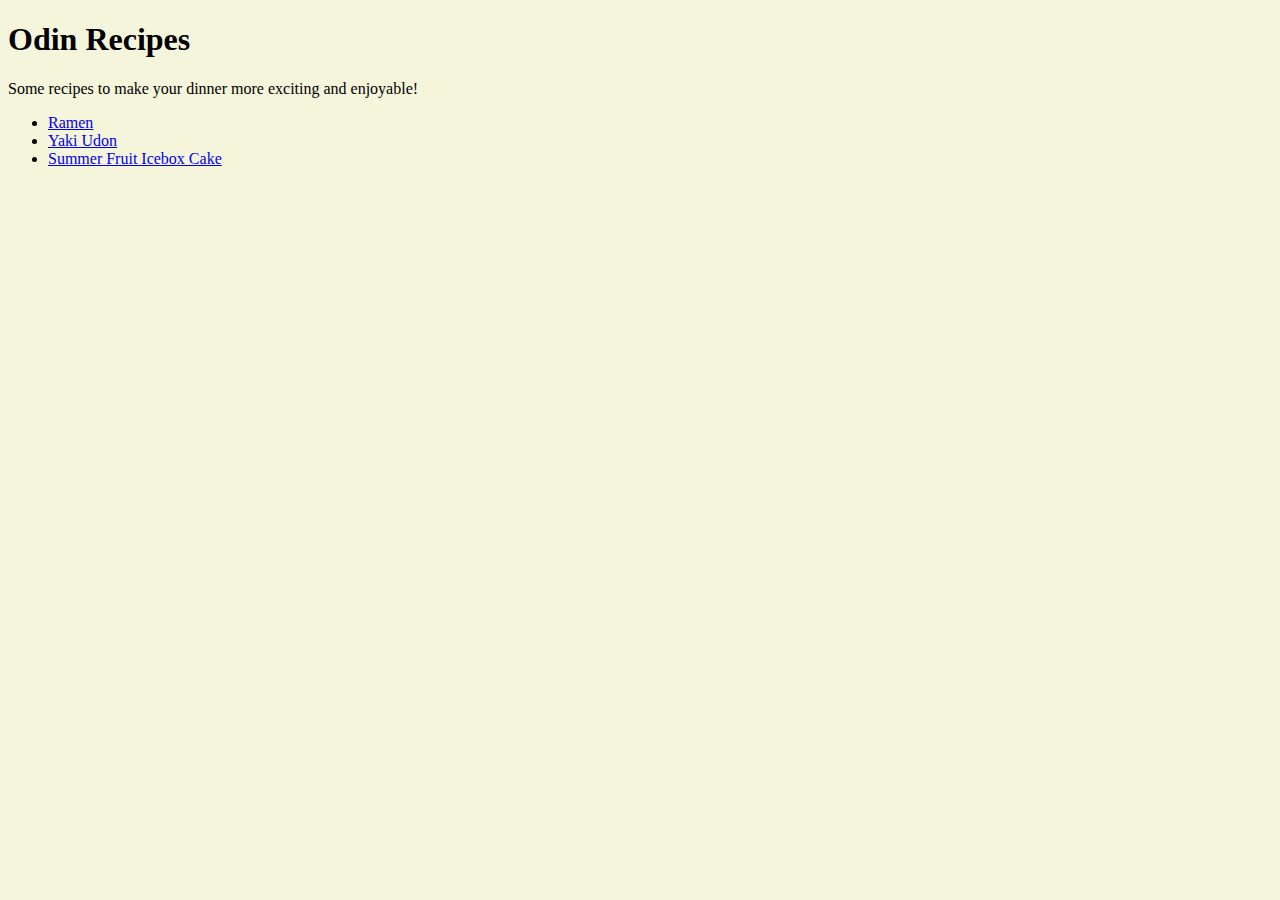
<file: index.html>
<!DOCTYPE html>
<html lang="en">
    <head>
        <meta charset="UTF-8">
        <meta name="viewport" content="width=device-width, initial-scale=1.0">
        <title>Odin Recipes</title>
        <style>
            body {
                background-color: beige;
            }
        </style>
    </head>
    <body>
        <h1>Odin Recipes</h1>
        <p>
            Some recipes to make your dinner more exciting and enjoyable!
        </p>
        <ul>
            <li><a href="recipes/ramen.html">Ramen</a></li>
            <li><a href="recipes/yaki_udon.html">Yaki Udon</a></li>
            <li><a href="recipes/icebox_cake.html">Summer Fruit Icebox Cake</a></li>
        </ul>
    </body>
</html>
</file>
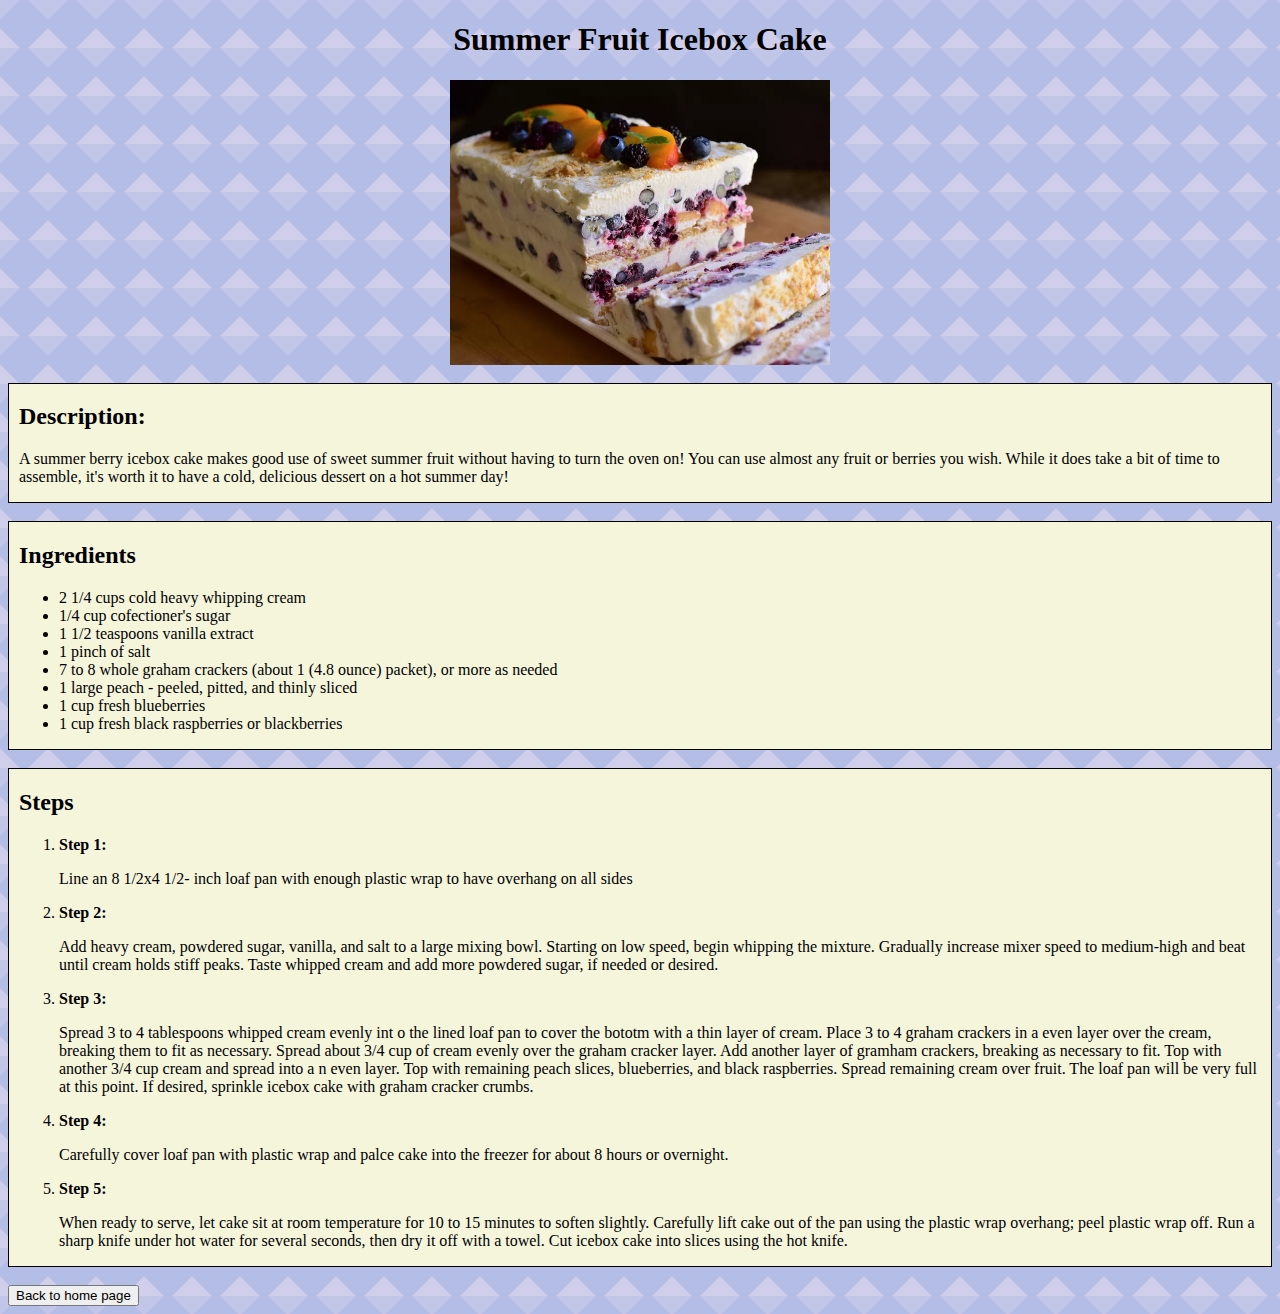
<file: recipes/icebox_cake.html>
<!DOCTYPE html>
<html lang="en">
<head>
    <meta charset="UTF-8">
    <meta name="viewport" content="width=device-width, initial-scale=1.0">
    <title>The Odin Recipes: Summer Fruit Cake</title>
    <link rel="stylesheet" href="../style.css">
</head>
<body>
    <h1>Summer Fruit Icebox Cake</h1>
    <img src="../images/summer_fruit_cake.jpg" width="30%" height="30%" alt="Summer Fruit Cake">
    <br>
    <div class="Description">
        <h2>Description: </h2>
        <p>
            A summer berry icebox cake makes good use of sweet summer fruit without having to turn the oven on! You can use almost any fruit or berries you wish. While it does take a bit of time to assemble, it's worth it to have a cold, delicious dessert on a hot summer day!
        </p>
    </div>
    <br>
    <div class="Ingredients">
        <h2>Ingredients</h2>
        <ul>
            <li>2 1/4 cups cold heavy whipping cream</li>
            <li>1/4 cup cofectioner's sugar</li>
            <li>1 1/2 teaspoons vanilla extract</li>
            <li>1 pinch of salt</li>
            <li>7 to 8 whole graham crackers (about 1 (4.8 ounce) packet), or more as needed</li>
            <li>1 large peach - peeled, pitted, and thinly sliced</li>
            <li>1 cup fresh blueberries</li>
            <li>1 cup fresh black raspberries or blackberries</li>
        </ul>
    </div>
    <br>
    <div class="Steps">
        
        <h2>Steps</h2>
        <ol>
            <li><strong>Step 1:</strong> 
                <p>
                    Line an 8 1/2x4 1/2- inch loaf pan with enough plastic wrap to have overhang on all sides
                </p>
            </li>
            <li>
                <strong>Step 2:</strong>
                <p>
                    Add heavy cream, powdered sugar, vanilla, and salt to a large mixing bowl. Starting on low speed, begin whipping the mixture. Gradually increase mixer speed to medium-high and beat until cream holds stiff peaks. Taste whipped cream and add more powdered sugar, if needed or desired.
                </p>
            </li>
            <li>
                <strong>Step 3:</strong>
                <p>
                    Spread 3 to 4 tablespoons whipped cream evenly int o the lined loaf pan to cover the bototm with a thin layer of cream. Place 3 to 4 graham crackers in a even layer over the cream, breaking them to fit as necessary. Spread about 3/4 cup of cream evenly over the graham cracker layer. Add another layer of gramham crackers, breaking as necessary to fit. Top with another 3/4 cup cream and spread into a n even layer. Top with remaining peach slices, blueberries, and black raspberries. Spread remaining cream over fruit. The loaf pan will be very full at this point. If desired, sprinkle icebox cake with graham cracker crumbs.
                </p>
            </li>
            <li>
                <strong>Step 4:</strong>
                <p>
                    Carefully cover loaf pan with plastic wrap and palce cake into the freezer for about 8 hours or overnight.
                </p>
            </li>
            <li>
                <strong>Step 5:</strong>
                <p>
                    When ready to serve, let cake sit at room temperature for 10 to 15 minutes to soften slightly. Carefully lift cake out of the pan using the plastic wrap overhang; peel plastic wrap off. Run a sharp knife under hot water for several seconds, then dry it off with a towel. Cut icebox cake into slices using the hot knife.
                </p>
            </li>
        </ol>
    </div>
    <br>
    <a href="../index.html">
        <button class="block">Back to home page</button>
    </a>
</body>
</html>
</file>
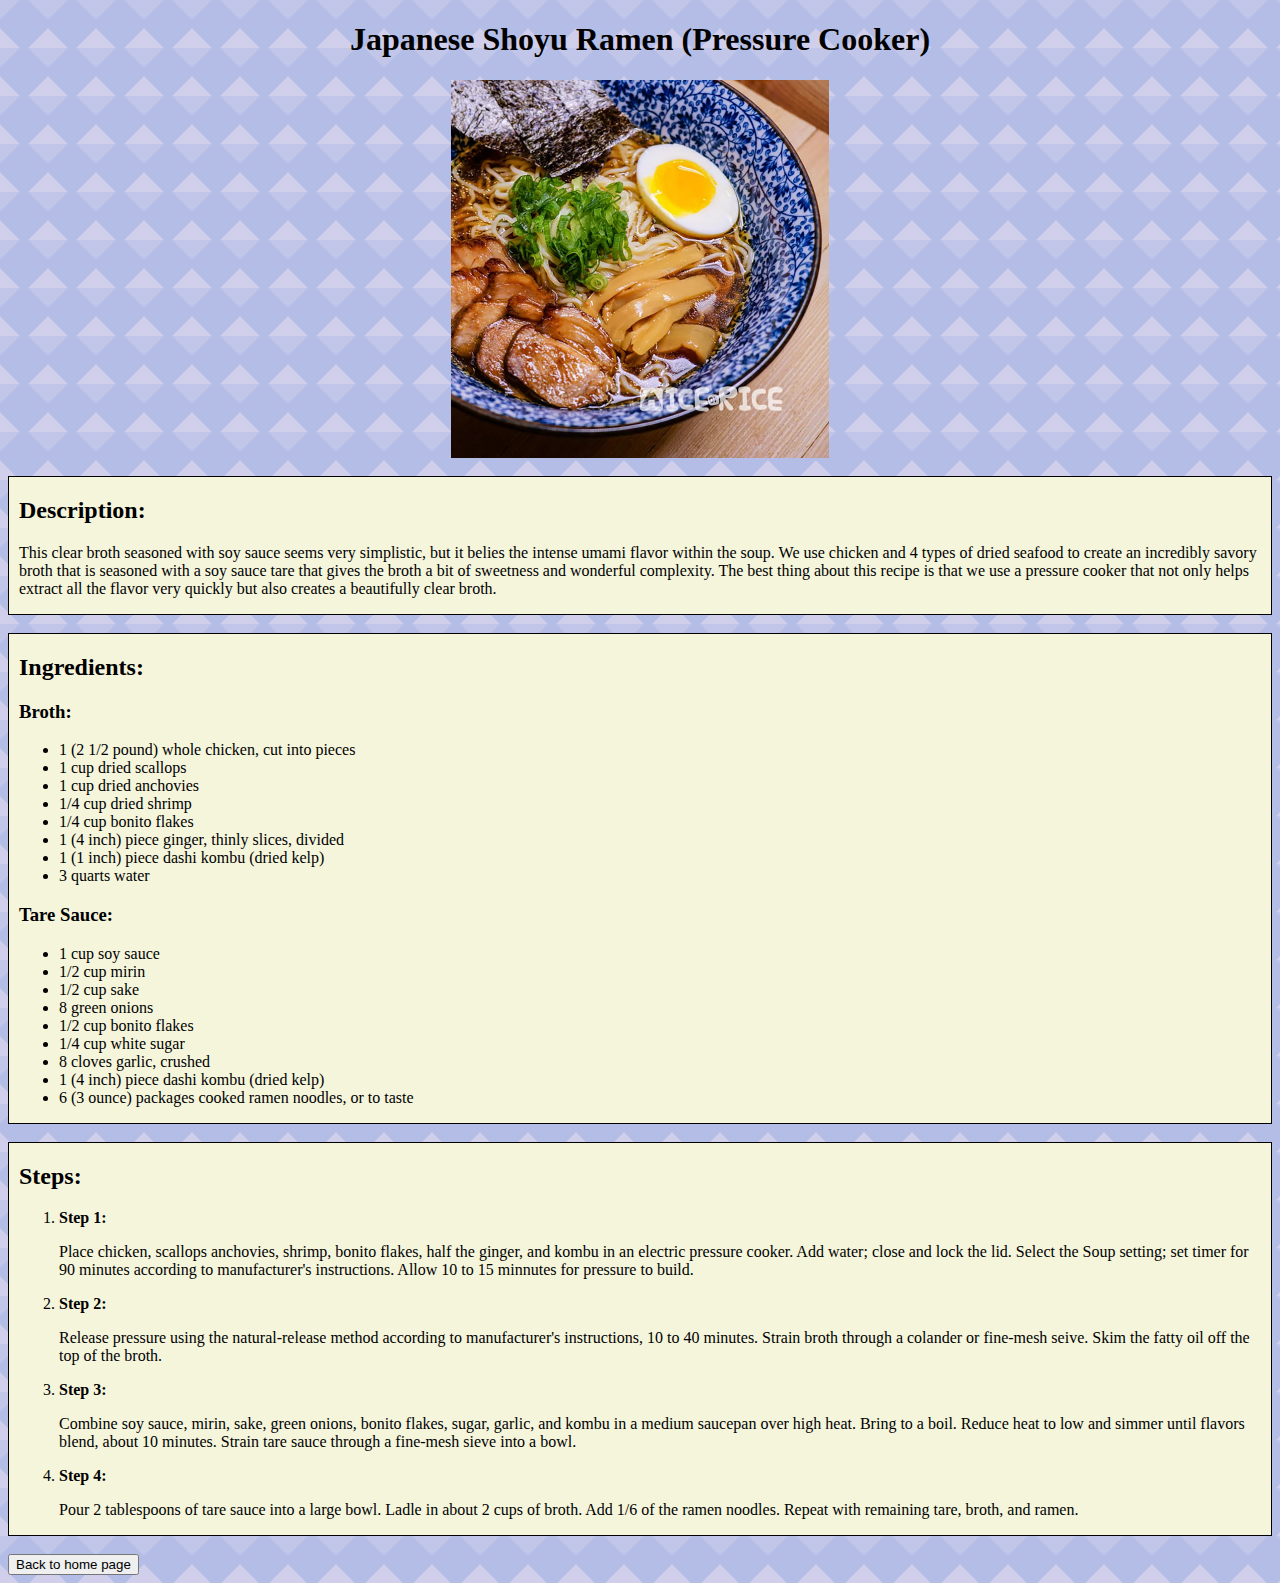
<file: recipes/ramen.html>
<!DOCTYPE html>
<html lang="en">
<head>
    <meta charset="UTF-8">
    <meta name="viewport" content="width=device-width, initial-scale=1.0">
    <title>Document</title>
    <link rel="stylesheet" href="../style.css">
</head>
<body>
    <h1>Japanese Shoyu Ramen (Pressure Cooker)</h1>
    <img src="../images/ramen.jpg" width="378px" height="378px" alt="Ramen">
    <br>
    <div class="Description">
        <h2>Description:</h2>
        <p>
            This clear broth seasoned with soy sauce seems very simplistic, but it belies the intense umami flavor within the soup. We use chicken and 4 types of dried seafood to create an incredibly savory broth that is seasoned with a soy sauce tare that gives the broth a bit of sweetness and wonderful complexity. The best thing about this recipe is that we use a pressure cooker that not only helps extract all the flavor very quickly but also creates a beautifully clear broth.
        </p>
    </div>
    
    <br>

    <div class="Ingredients">
        <h2>Ingredients:</h2>
        <h3>Broth:</h3>
        <ul>
            <li>1 (2 1/2 pound) whole chicken, cut into pieces</li>
            <li>1 cup dried scallops</li>
            <li>1 cup dried anchovies</li>
            <li>1/4 cup dried shrimp</li>
            <li>1/4 cup bonito flakes</li>
            <li>1 (4 inch) piece ginger, thinly slices, divided</li>
            <li>1 (1 inch) piece dashi kombu (dried kelp)</li>
            <li>3 quarts water</li>
        </ul>
        <h3>Tare Sauce:</h3>
        <ul>
            <li>1 cup soy sauce</li>
            <li>1/2 cup mirin</li>
            <li>1/2 cup sake</li>
            <li>8 green onions</li>
            <li>1/2 cup bonito flakes</li>
            <li>1/4 cup white sugar</li>
            <li>8 cloves garlic, crushed</li>
            <li>1 (4 inch) piece dashi kombu (dried kelp)</li>
            <li>6 (3 ounce) packages cooked ramen noodles, or to taste</li>
        </ul>
    </div>
    
    <br>
    
    <div class="Steps">
        <h2>Steps:</h2>
        <ol>
            <li>
                <strong>Step 1:</strong>
                <p>
                    Place chicken, scallops anchovies, shrimp, bonito flakes, half the ginger, and kombu in an electric pressure cooker. Add water; close and lock the lid. Select the Soup setting; set timer for 90 minutes according to manufacturer's instructions. Allow 10 to 15 minnutes for pressure to build.
                </p>
            </li>
            <li>
                <strong>Step 2:</strong>
                <p>
                    Release pressure using the natural-release method according to manufacturer's instructions, 10 to 40 minutes. Strain broth through a colander or fine-mesh seive. Skim the fatty oil off the top of the broth.
                </p>
            </li>
            <li>
                <strong>Step 3:</strong>
                <p>
                    Combine soy sauce, mirin, sake, green onions, bonito flakes, sugar, garlic, and kombu in a medium saucepan over high heat. Bring to a boil. Reduce heat to low and simmer until flavors blend, about 10 minutes. Strain tare sauce through a fine-mesh sieve into a bowl.
                </p>
            </li>
            <li>
                <strong>Step 4:</strong>
                <p>
                    Pour 2 tablespoons of tare sauce into a large bowl. Ladle in about 2 cups of broth. Add 1/6 of the ramen noodles. Repeat with remaining tare, broth, and ramen.
                </p>
            </li>
        </ol>
    </div>
    <br>
    <a href="../index.html">
        <button class="block">Back to home page</button>
    </a>
</body>
</html>
</file>
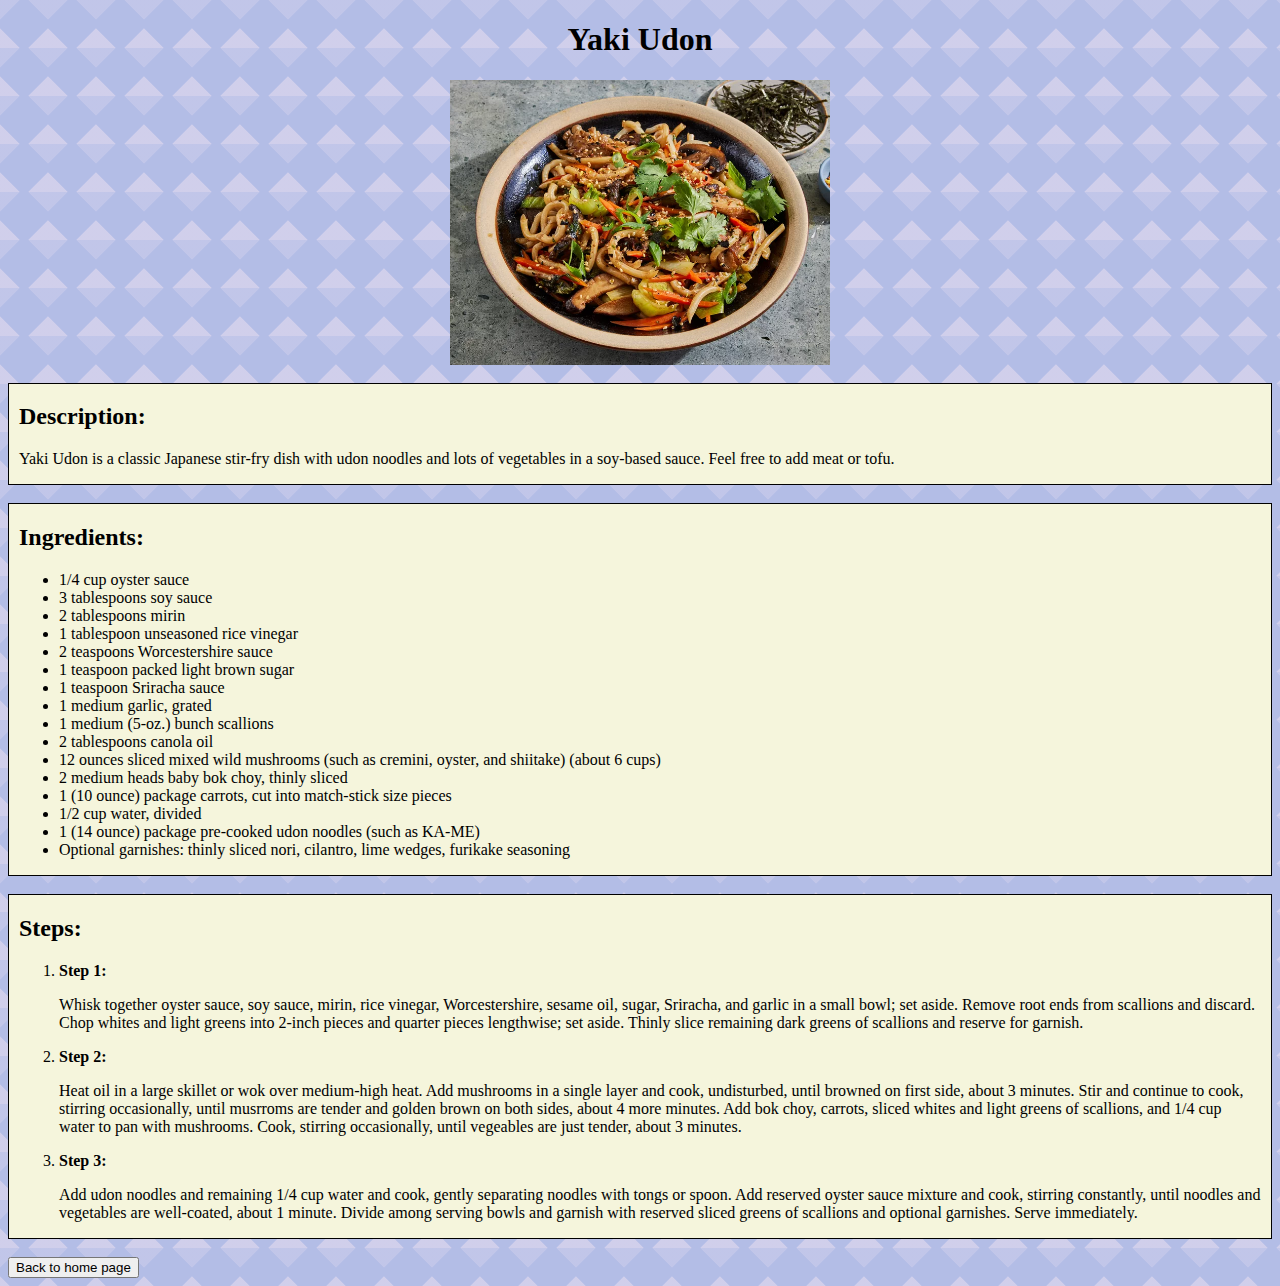
<file: recipes/yaki_udon.html>
<!DOCTYPE html>
<html lang="en">
<head>
    <meta charset="UTF-8">
    <meta name="viewport" content="width=device-width, initial-scale=1.0">
    <title>Document</title>
    <link rel="stylesheet" href="../style.css">
</head>
<body>
    <h1>Yaki Udon</h1>
    <img src="../images/yaki_udon.jpg" width="30%" height="30%" alt="Yaki Udon">
    <br>

    <div class="Description">
        <h2>Description: </h2>
        <p>
            Yaki Udon is a classic Japanese stir-fry dish with udon noodles and lots of vegetables in a soy-based sauce. Feel free to add meat or tofu.
        </p>
    </div>

    <br>

    <div class="Ingredients">
        <h2>Ingredients:</h2>
        <ul>
            <li>1/4 cup oyster sauce</li>
            <li>3 tablespoons soy sauce</li>
            <li>2 tablespoons mirin</li>
            <li>1 tablespoon unseasoned rice vinegar</li>
            <li>2 teaspoons Worcestershire sauce</li>
            <li>1 teaspoon packed light brown sugar</li>
            <li>1 teaspoon Sriracha sauce</li>
            <li>1 medium garlic, grated</li>
            <li>1 medium (5-oz.) bunch scallions</li>
            <li>2 tablespoons canola oil</li>
            <li>12 ounces sliced mixed wild mushrooms (such as cremini, oyster, and shiitake) (about 6 cups)</li>
            <li>2 medium heads baby bok choy, thinly sliced</li>
            <li>1 (10 ounce) package carrots, cut into match-stick size pieces</li>
            <li>1/2 cup water, divided</li>
            <li>1 (14 ounce) package pre-cooked udon noodles (such as KA-ME)</li>
            <li>Optional garnishes: thinly sliced nori, cilantro, lime wedges, furikake seasoning</li>
        </ul>
    </div>

    <br>

    <div class="Steps">
        <h2>Steps:</h2>
        <ol>
            <li>
                <strong>Step 1:</strong>
                <p>
                    Whisk together oyster sauce, soy sauce, mirin, rice vinegar, Worcestershire, sesame oil, sugar, Sriracha, and garlic in a small bowl; set aside. Remove root ends from scallions and discard. Chop whites and light greens into 2-inch pieces and quarter pieces lengthwise; set aside. Thinly slice remaining dark greens of scallions and reserve for garnish.
                </p>
            </li>
            <li>
                <strong>Step 2:</strong>
                <p>
                    Heat oil in a large skillet or wok over medium-high heat. Add mushrooms in a single layer and cook, undisturbed, until browned on first side, about 3 minutes. Stir and continue to cook, stirring occasionally, until musrroms are tender and golden brown on both sides, about 4 more minutes. Add bok choy, carrots, sliced whites and light greens of scallions, and 1/4 cup water to pan with mushrooms. Cook, stirring occasionally, until vegeables are just tender, about 3 minutes. 
                </p>
            </li>
            <li>
                <strong>Step 3:</strong>
                <p>
                    Add udon noodles and remaining 1/4 cup water and cook, gently separating noodles with tongs or spoon. Add reserved oyster sauce mixture and cook, stirring constantly, until noodles and vegetables are well-coated, about 1 minute. Divide among serving bowls and garnish with reserved sliced greens of scallions and optional garnishes. Serve immediately.
                </p>
            </li>
        </ol>
    </div>

    <br>

    <a href="../index.html">
        <button class="block">Back to home page</button>
    </a>
</body>
</html>
</file>
<file: style.css>
h1 {
    text-align: center;
}
img {
    display: block;
    margin: 0 auto;
}
/*Took this from a CSS pattern site*/
html {
    background: linear-gradient(45deg, #d0cfeb80 20%, transparent 21%, transparent 79%, #d0cfeb80 80%) , linear-gradient(315deg, #d0cfeb80 20%, transparent 21%), linear-gradient(45deg, #d0cfeb 20%, transparent 21%), linear-gradient(315deg, #d0cfeb 20%, transparent 21%, transparent 79%, #d0cfeb80 80%);
    background-size: 3em 3em;
    background-color: #b3bde6;
    opacity: 1;   
}
.Description{
    border: black solid 1px;
    background-color: beige;
    padding: 0 10px;
}

.Ingredients{
    border: black solid 1px;
    background-color: beige;
    padding: 0 10px;
}

.Steps{
    border: black solid 1px;
    background-color: beige;
    padding: 0 10px;
}
</file>
